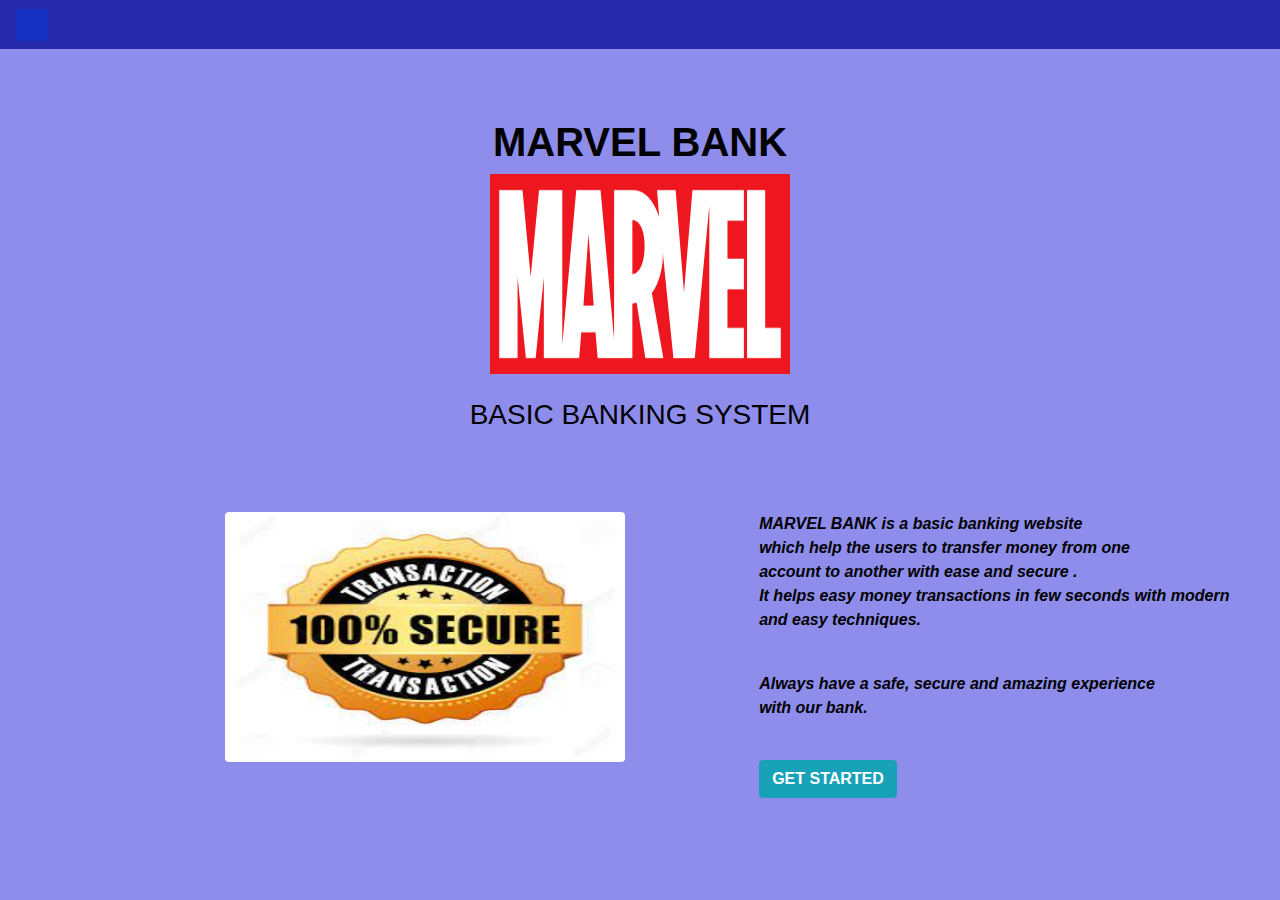
<file: index.html>
<!DOCTYPE html>
<html lang="en">

<head>
    <!-- Required meta tags always come first -->
    <meta charset="utf-8">
    <meta name="viewport" content="width=device-width, initial-scale=1, shrink-to-fit=no">
    <meta http-equiv="x-ua-compatible" content="ie=edge">

    <!-- Bootstrap CSS -->
    <link rel="stylesheet" href="https://stackpath.bootstrapcdn.com/bootstrap/4.3.1/css/bootstrap.min.css" integrity="sha384-ggOyR0iXCbMQv3Xipma34MD+dH/1fQ784/j6cY/iJTQUOhcWr7x9JvoRxT2MZw1T" crossorigin="anonymous">
    <link rel="stylesheet" href="https://pro.fontawesome.com/releases/v5.10.0/css/all.css" integrity="sha384-AYmEC3Yw5cVb3ZcuHtOA93w35dYTsvhLPVnYs9eStHfGJvOvKxVfELGroGkvsg+p" crossorigin="anonymous"/>
    <link rel="stylesheet" href="index.css">
    <title>BASIC BANKING SYSTEM</title>



    
</head>

<body class="jumbotron">
    <nav class="navbar navbar-dark navbar-expand-sm fixed-top">
        <div class="dropdown">
           

                <button class="dropbtn"><i class="fa fa-bars" aria-hidden="true"></i></i></button>
                
                <div class="dropdown-content">
                <a href="#"><span class="fa fa-home fa-lg"></span> Home</a>
                <a href="CUSTOMER_DETAILS.html"><span class="fa fa-address-card fa-lg"></span> Our Customers</a>
                <a href="ABOUTUS.html"><span class="fa fa-info fa-lg"></span> About Us</a>
                
            </div>
        </div>
    </nav>

    <br><br>
    <div>
        <h1 align="center" style="font-family:Arial"><strong>MARVEL BANK</strong></h1>
        <img src="Marvel_Logo.svg.png" class="center" width="300" height="200">
    </div>

    <br>
    <div>
        <h3 align="center" style="font-family:Arial">BASIC BANKING SYSTEM</h3>
    </div>

    <br><br><br>
    <div class="row">
        <div class="col-sm-1">
            
        </div>
        <div class="col-sm-5">
            <img src="background1.jpg" class="rounded float-right" width="400" height="250">
        </div>
        <div class="col-sm-1">
            
        </div>
        <div class="col-sm-5">
            <p style="font-family:Arial"><b><i> MARVEL BANK is a basic banking website <br> which help the users to 
                transfer money from one <br> account to another with ease and secure .<br>It helps easy money transactions in few seconds with modern and easy techniques.</i></b></p>
            <br>
            <p style="font-family:Arial"><b><i>Always have a safe, secure and amazing experience <br> with our bank.</i></b></p>
            <br>
            <a href="ABOUTUS.html"><button class="btn btn-info"><b>GET STARTED</b></button></a>
        </div>
    </div>
    <script src="https://code.jquery.com/jquery-3.3.1.slim.min.js" integrity="sha384-q8i/X+965DzO0rT7abK41JStQIAqVgRVzpbzo5smXKp4YfRvH+8abtTE1Pi6jizo" crossorigin="anonymous"></script>
    <script src="https://cdnjs.cloudflare.com/ajax/libs/popper.js/1.14.7/umd/popper.min.js" integrity="sha384-UO2eT0CpHqdSJQ6hJty5KVphtPhzWj9WO1clHTMGa3JDZwrnQq4sF86dIHNDz0W1" crossorigin="anonymous"></script>
    <script src="https://stackpath.bootstrapcdn.com/bootstrap/4.3.1/js/bootstrap.min.js" integrity="sha384-JjSmVgyd0p3pXB1rRibZUAYoIIy6OrQ6VrjIEaFf/nJGzIxFDsf4x0xIM+B07jRM" crossorigin="anonymous"></script>
    
    
</body>

</html>
</file>
<file: index.css>
.row-header
{
    margin: 0px auto;
    padding: 0px auto;
}

.row-content
{
    margin: 0px auto;
    padding: 50px 0px 50px 0px;
    border-bottom: 1px ridge;
    min-height: 400px;
}

h1,h3
{
    color:rgb(0, 0, 0);
    font-style: normal;
    
}

.footer
{
        position: absolute;
      left: 0;
      bottom: 0;
      width: 100%;
      height: 30px;
      background-color:rgb(202, 202, 235);
      color: black;
      text-align: center;
}

.jumbotron
{
    padding: 70px 30px 70px 30px;
    margin: 0px auto;
    background:rgb(142, 141, 235);
    color: black;
}

.address
{
    font-size: 80%;
    margin: 0px;
    color: #0f0f0f;
}

body
{
    padding: 50px 0px 0px 0px;
    z-index: 0;
}

.navbar-dark
{
    background-color: #2729aa;
}

input[type="radio"]{
    margin: 0 0 0 10px;
  }

.btn-block
{
    vertical-align: middle;
}

.tab-content
{
    border-left: 1px solid #ddd;
    border-right: 1px solid #ddd;
    border-bottom: 1px solid #ddd;
    padding: 10px;
}

.carousel
{
    background: #53051f;
}

.carousel-item
{
    height: 300px;
}

.carousel-item img
{
    position: absolute;
    top: 0;
    left: 0;
    min-height: 300px;
}

#carouselButton
{
    right: 0px;
    position: absolute;
    bottom: 0px;
}

.modal-header
{
    background: #5f0523;
    color: black;
}

.close
{
    color: black;
}

.modal-body
{
    background: #D1C4E9;
}

.dropbtn {
    background-color: #1630c2;
    color: white;
    padding: 16px;
    font-size: 16px;
    border: none;
    cursor: pointer;
  }
  
  .dropdown {
    position: relative;
    display: inline-block;
  }
  
  .dropdown-content {
    display: none;
    position: absolute;
    background-color: #833ddd;
    min-width: 200px;
    box-shadow: 0px 8px 16px 0px rgba(0,0,0,0.2);
    z-index: 1;
  }
  
  .dropdown-content a {
    color: black;
    padding: 12px 16px;
    text-decoration: none;
    display: block;
  }
  
  .dropdown-content a:hover {background-color: #f1f1f1}
  
  .dropdown:hover .dropdown-content {
    display: block;
  }
  
  .dropdown:hover .dropbtn {
    background-color: #516b92;
  }

  .center {
    display: block;
    margin-left: auto;
    margin-right: auto;
    width: 200;
  }
</file>
